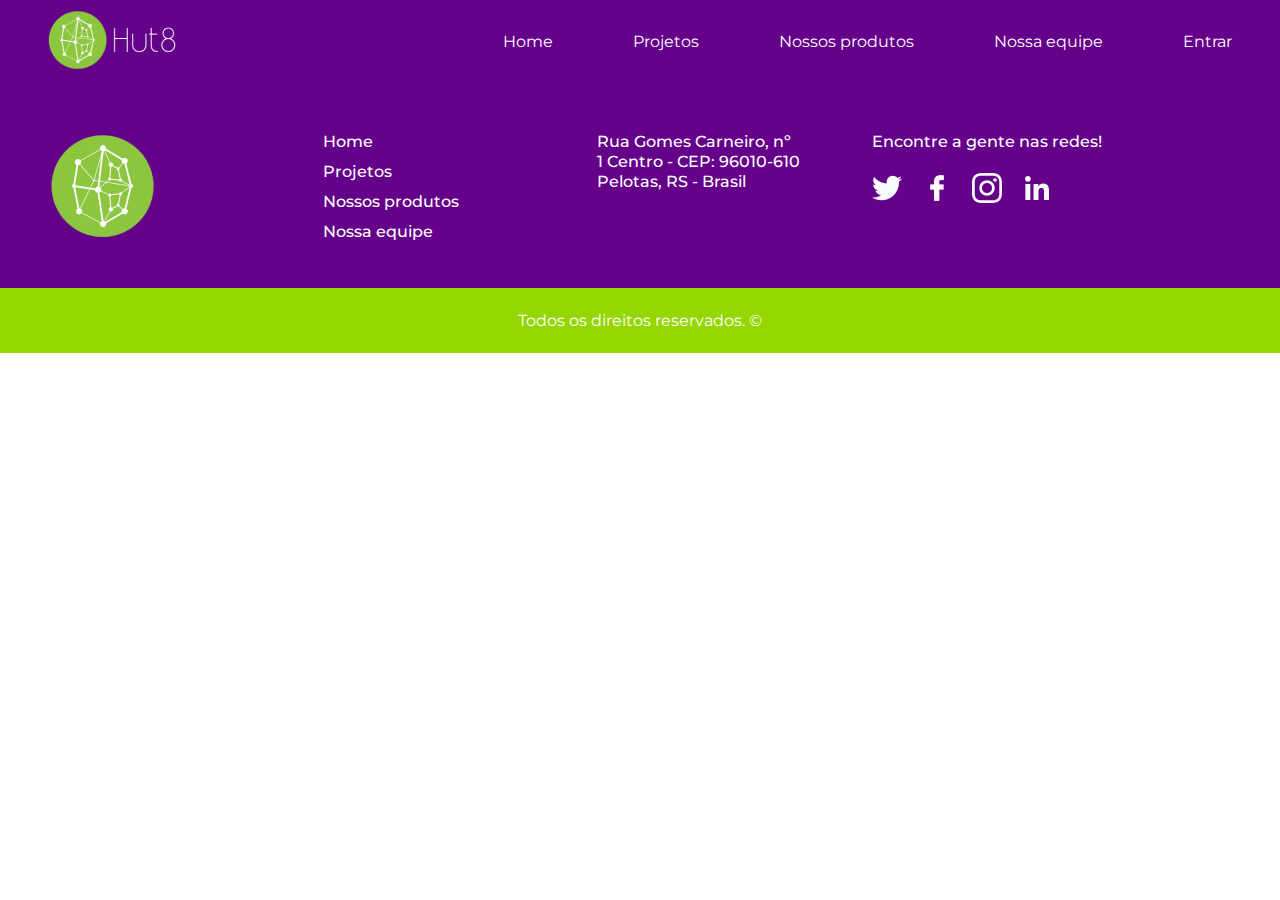
<file: src/pages/index.html>
<!DOCTYPE html>
<html lang="en">

<head>
  <meta charset="UTF-8">
  <meta name="viewport" content="width=device-width, initial-scale=1.0">
  <title>Document</title>

  <!-- import styles -->
  <link rel="stylesheet" href="../styles/home.css">

  <!-- import fonts -->
  <link rel="preconnect" href="https://fonts.googleapis.com">
  <link rel="preconnect" href="https://fonts.gstatic.com" crossorigin>
  <link href="https://fonts.googleapis.com/css2?family=Montserrat:wght@400;500;700&display=swap" rel="stylesheet">
</head>

<body>
  <!-- Header start -->
  <header>
    <div class="header">
      <div class="header-imagem-container">
        <img src="./../assets/logo_full.png" alt="Logo da Hut8.">
      </div>
      <div>
        <nav>
          <ul class="header-navegacao">
            <li><a href="./index.html">Home</a></li>
            <li><a href="#">Projetos</a></li>
            <li><a href="./produtos.html">Nossos produtos</a></li>
            <li><a href="#">Nossa equipe</a></li>
            <li><a href="./entrar.html">Entrar</a></li>
          </ul>
        </nav>
      </div>
    </div>
  </header>
  <!-- Header end -->

  <!-- Main start -->
  <main>
    <section></section>
    <section></section>
    <section></section>
    <section></section>
  </main>
  <!-- Main end -->

  <!-- Footer start -->
  <footer>
    <section class="footer-info">
      <div>
        <img src="../assets/logo.png" alt="Logo hut 8">
      </div>

      <div>
        <ul class="footer-links">
          <li><a href="index.html">Home</a></li>
          <li><a href="#">Projetos</a></li>
          <li><a href="produtos.html">Nossos produtos</a></li>
          <li><a href="#">Nossa equipe</a></li>
        </ul>
      </div>

      <div class="footer-address">
        <p>Rua Gomes Carneiro, nº 1
          Centro - CEP: 96010-610
          Pelotas, RS - Brasil</p>
      </div>

      <div class="social-info">
        <p>Encontre a gente nas redes!</p>
        <div class="social-medias">
          <img src="../assets/twitter.png" alt="Twitter logo">
          <img src="../assets/facebook.png" alt="Facebook logo">
          <img src="../assets/instagram.png" alt="Instagram logo">
          <img src="../assets/linkeding.png" alt="Linkedin logo">
        </div>
      </div>

    </section>
    <section class="footer-direitos">
      <p>Todos os direitos reservados. ©</p>
    </section>
  </footer>
  <!-- Footer end -->


</body>

</html>
</file>
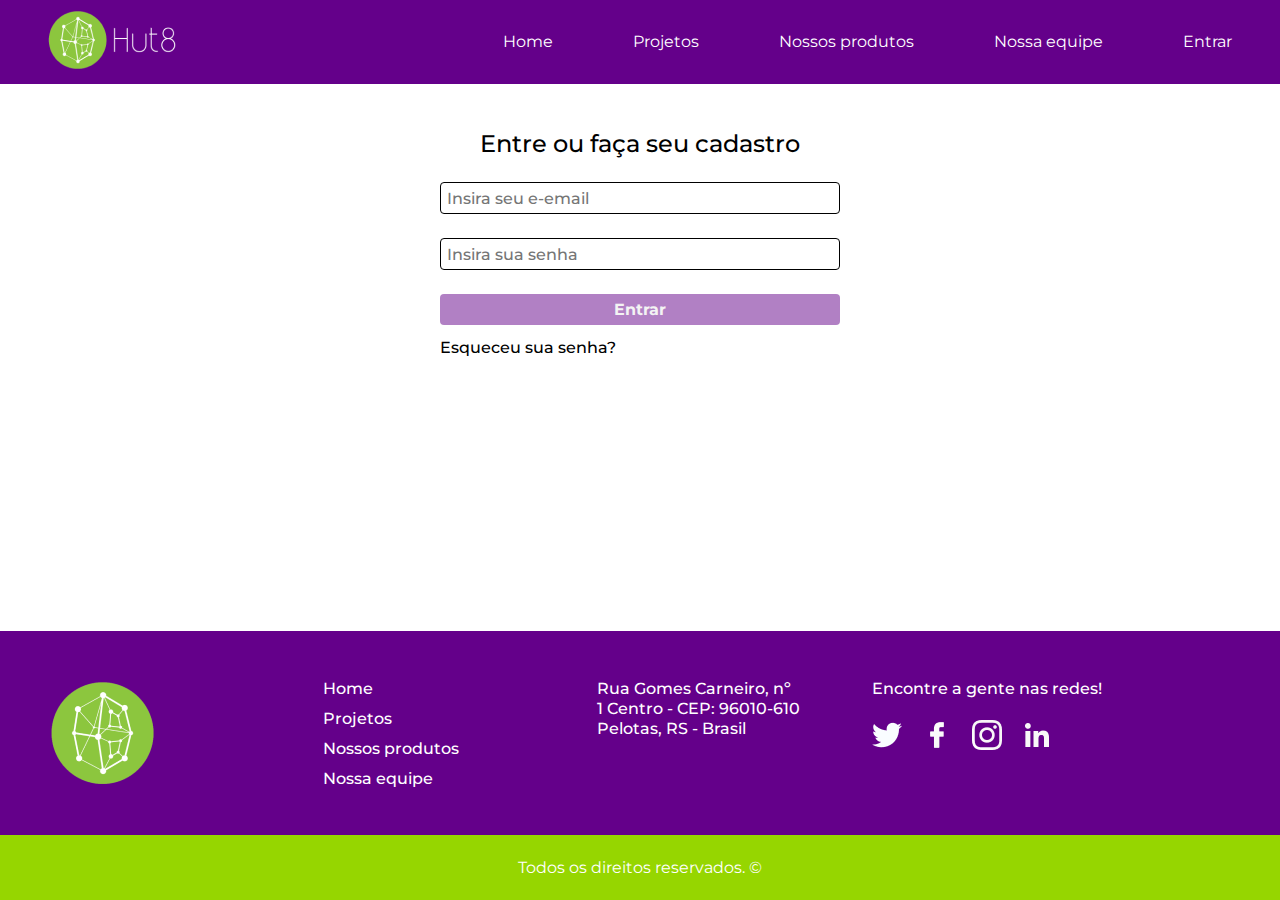
<file: src/pages/entrar.html>
<!DOCTYPE html>
<html lang="pt-br">

<head>
  <meta charset="UTF-8" />
  <meta name="viewport" content="width=device-width, initial-scale=1.0" />
  <title>Document</title>

  <!-- import styles -->
  <link rel="stylesheet" href="../styles/entrar.css" />
  <!-- import fonts -->
  <link rel="preconnect" href="https://fonts.googleapis.com" />
  <link rel="preconnect" href="https://fonts.gstatic.com" crossorigin />
  <link href="https://fonts.googleapis.com/css2?family=Montserrat:wght@400;500;700&display=swap" rel="stylesheet" />
</head>

<body>
  <!-- Header start -->
  <header>
    <div class="header">
      <div class="header-imagem-container">
        <img src="./../assets/logo_full.png" alt="Logo da Hut8." />
      </div>
      <div>
        <nav>
          <ul class="header-navegacao">
            <li><a class="nav-link" href="./index.html">Home</a></li>
            <li><a class="nav-link" href="#">Projetos</a></li>
            <li>
              <a class="nav-link" href="./produtos.html">Nossos produtos</a>
            </li>
            <li><a class="nav-link" href="#">Nossa equipe</a></li>
            <li><a class="nav-link" href="#">Entrar</a></li>
          </ul>
        </nav>
      </div>
    </div>
  </header>
  <!-- Header end -->

  <!-- Main start -->
  <main>
    <section class="form-wrapper">
      <h3>Entre ou faça seu cadastro</h3>
      <form>
        <input type="email" placeholder="Insira seu e-email">
        <input type="password" placeholder="Insira sua senha">
        <button type="button">Entrar</button>
      </form>
      <a class="esqueceu-senha" href="#">Esqueceu sua senha?</a>

    </section>
  </main>
  <!-- Main end -->

  <!-- Footer start -->
  <footer>
    <section class="footer-info">
      <div class="footer-info-logo">
        <img src="../assets/logo.png" alt="Logo hut 8" />
      </div>

      <div>
        <ul class="footer-links">
          <li><a href="index.html">Home</a></li>
          <li><a href="#">Projetos</a></li>
          <li><a href="produtos.html">Nossos produtos</a></li>
          <li><a href="#">Nossa equipe</a></li>
        </ul>
      </div>

      <div class="footer-address">
        <p>
          Rua Gomes Carneiro, nº 1 Centro - CEP: 96010-610 Pelotas, RS -
          Brasil
        </p>
      </div>

      <div class="social-info">
        <p>Encontre a gente nas redes!</p>
        <div class="social-medias">
          <img src="../assets/twitter.png" alt="Twitter logo" />
          <img src="../assets/facebook.png" alt="Facebook logo" />
          <img src="../assets/instagram.png" alt="Instagram logo" />
          <img src="../assets/linkeding.png" alt="Linkedin logo" />
        </div>
      </div>
    </section>
    <section class="footer-direitos">
      <p>Todos os direitos reservados. ©</p>
    </section>
  </footer>
  <!-- Footer end -->
</body>

<!-- import scripts -->
<!-- TODO: Adicionar os scripts necessários -->
<script src="../js/header.js"></script>


</html>
</file>
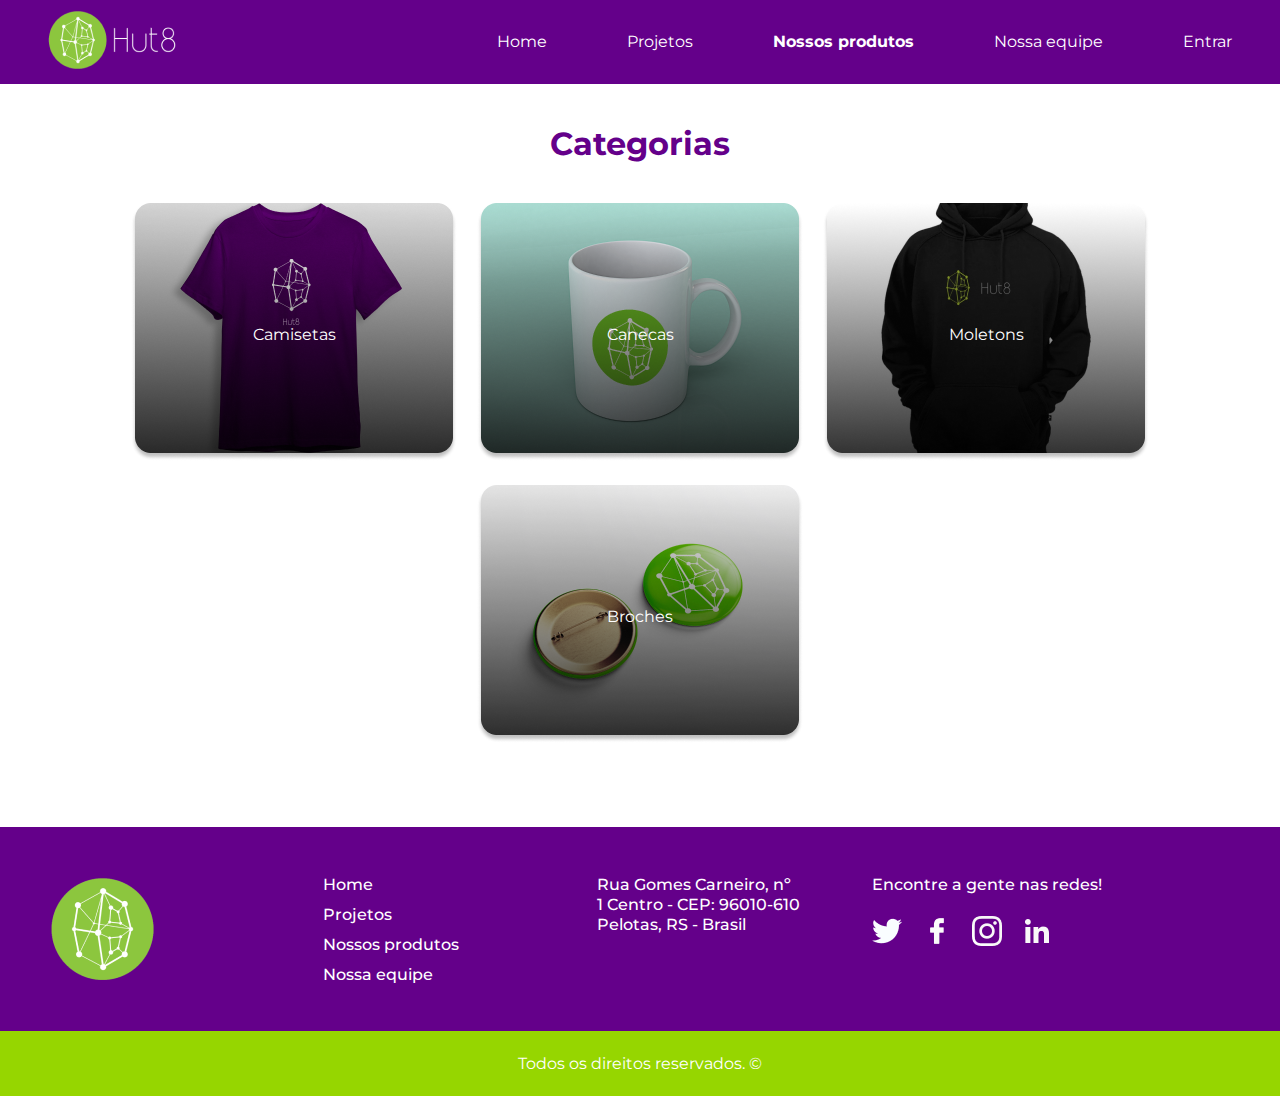
<file: src/pages/produtos.html>
<!DOCTYPE html>
<html lang="pt-br">

<head>
  <meta charset="UTF-8" />
  <meta name="viewport" content="width=device-width, initial-scale=1.0" />
  <title>Document</title>

  <!-- import styles -->
  <link rel="stylesheet" href="../styles/produtos.css" />
  <!-- import fonts -->
  <link rel="preconnect" href="https://fonts.googleapis.com" />
  <link rel="preconnect" href="https://fonts.gstatic.com" crossorigin />
  <link href="https://fonts.googleapis.com/css2?family=Montserrat:wght@400;500;700&display=swap" rel="stylesheet" />
</head>

<body>
  <!-- Header start -->
  <header>
    <div class="header">
      <div class="header-imagem-container">
        <img src="./../assets/logo_full.png" alt="Logo da Hut8." />
      </div>
      <div>
        <nav>
          <ul class="header-navegacao">
            <li><a class="nav-link" href="./index.html">Home</a></li>
            <li><a class="nav-link" href="#">Projetos</a></li>
            <li>
              <a class="nav-link" href="./produtos.html">Nossos produtos</a>
            </li>
            <li><a class="nav-link" href="#">Nossa equipe</a></li>
            <li><a class="nav-link" href="./entrar.html">Entrar</a></li>
          </ul>
        </nav>
      </div>
    </div>
  </header>
  <!-- Header end -->

  <!-- Main start -->
  <main>
    <section class="categories">
      <h1>Categorias</h1>
      <div>
        <ul class="main-itens">
          <li class="item-container">
            <a href="produtos-camisetas.html"><img src="../assets/camiseta.png" alt="Camisetas" /></a>
            <span class="item-name">Camisetas</span>
          </li>
          <li class="item-container">
            <a href="#"><img src="../assets/caneca.png" alt="Canecas" /></a>
            <span class="item-name">Canecas</span>
          </li>
          <li class="item-container">
            <a href="#"><img src="../assets/moletom.png" alt="Moletons" /></a>
            <span class="item-name">Moletons</span>
          </li>
          <li class="item-container">
            <a href=""><img src="../assets/broche.png" alt="Broches" /></a>
            <span class="item-name">Broches</span>
          </li>
        </ul>
      </div>
    </section>
  </main>
  <!-- Main end -->

  <!-- Footer start -->
  <footer>
    <section class="footer-info">
      <div class="footer-info-logo">
        <img src="../assets/logo.png" alt="Logo hut 8" />
      </div>

      <div>
        <ul class="footer-links">
          <li><a href="index.html">Home</a></li>
          <li><a href="#">Projetos</a></li>
          <li><a href="produtos.html">Nossos produtos</a></li>
          <li><a href="#">Nossa equipe</a></li>
        </ul>
      </div>

      <div class="footer-address">
        <p>
          Rua Gomes Carneiro, nº 1 Centro - CEP: 96010-610 Pelotas, RS -
          Brasil
        </p>
      </div>

      <div class="social-info">
        <p>Encontre a gente nas redes!</p>
        <div class="social-medias">
          <img src="../assets/twitter.png" alt="Twitter logo" />
          <img src="../assets/facebook.png" alt="Facebook logo" />
          <img src="../assets/instagram.png" alt="Instagram logo" />
          <img src="../assets/linkeding.png" alt="Linkedin logo" />
        </div>
      </div>
    </section>
    <section class="footer-direitos">
      <p>Todos os direitos reservados. ©</p>
    </section>
  </footer>
  <!-- Footer end -->
</body>

<!-- import scripts -->
<!-- TODO: Adicionar os scripts necessários -->
<script src="../js/header.js"></script>

</html>
</file>
<file: src/styles/home.css>
@import "./reset.css";
@import "./header.css";
@import "./footer.css";
</file>
<file: src/styles/entrar.css>
@import "./reset.css";
@import "./header.css";
@import "./footer.css";

body {
  display: flex;
  flex-direction: column;
  min-height: 100vh;
}

main {
  flex: 1;
}

.form-wrapper {
  padding: 45px 50px;
  max-width: 500px;
  margin: 0 auto;
}

h3 {
  text-align: center;
  margin-bottom: 24px;

  color: #000;
  font-size: 24px;
  font-family: Montserrat;
  font-weight: 500;
}

form {
  display: flex;
  flex-direction: column;
  gap: 24px;
  margin-bottom: 13px;
}

input {
  height: 32px;
  flex-shrink: 0;
  border-radius: 4px;
  border: 0.5px solid #000;
  background: #fff;

  color: #a1a1a1;
  font-size: 16px;
  font-family: Montserrat;
  font-weight: 500;

  padding: 6px;
}

button {
  flex-shrink: 0;
  border-radius: 4px;
  background: #b180c4;
  border: 0;

  color: #f3f3f3;
  font-size: 16px;
  font-family: Montserrat;
  font-weight: 700;

  padding: 6px 0;

  transition: background 0.2s;
}

button:hover {
  background: #64008a;
  cursor: pointer;
}

.esqueceu-senha {
  color: #000;
  font-size: 16px;
  font-family: Montserrat;
  font-weight: 500;
}
</file>
<file: src/styles/produtos.css>
@import "./reset.css";
@import "./header.css";
@import "./footer.css";

body {
  display: flex;
  flex-direction: column;
  min-height: 100vh;
}

main {
  flex: 1;
}

h1 {
  padding: 40px 0;
  text-align: center;
  color: #64008a;
  font-family: "Montserrat", sans-serif;
}

.main-itens {
  display: flex;
  /* grid-template-columns: repeat(4, 1fr); */
  flex-wrap: wrap;
  align-items: center;
  justify-content: center;
  gap: 20px;
  margin-bottom: 80px;
}

.item-container:hover {
  transform: scale(1.1);
}

.item-container {
  position: relative;
  z-index: 1;
  transition: 0.2s;
}

.item-name {
  position: absolute;
  z-index: 99;
  top: 50%;
  left: 50%;
  transform: translate(-50%, -50%);
  color: #fff;
}
</file>
